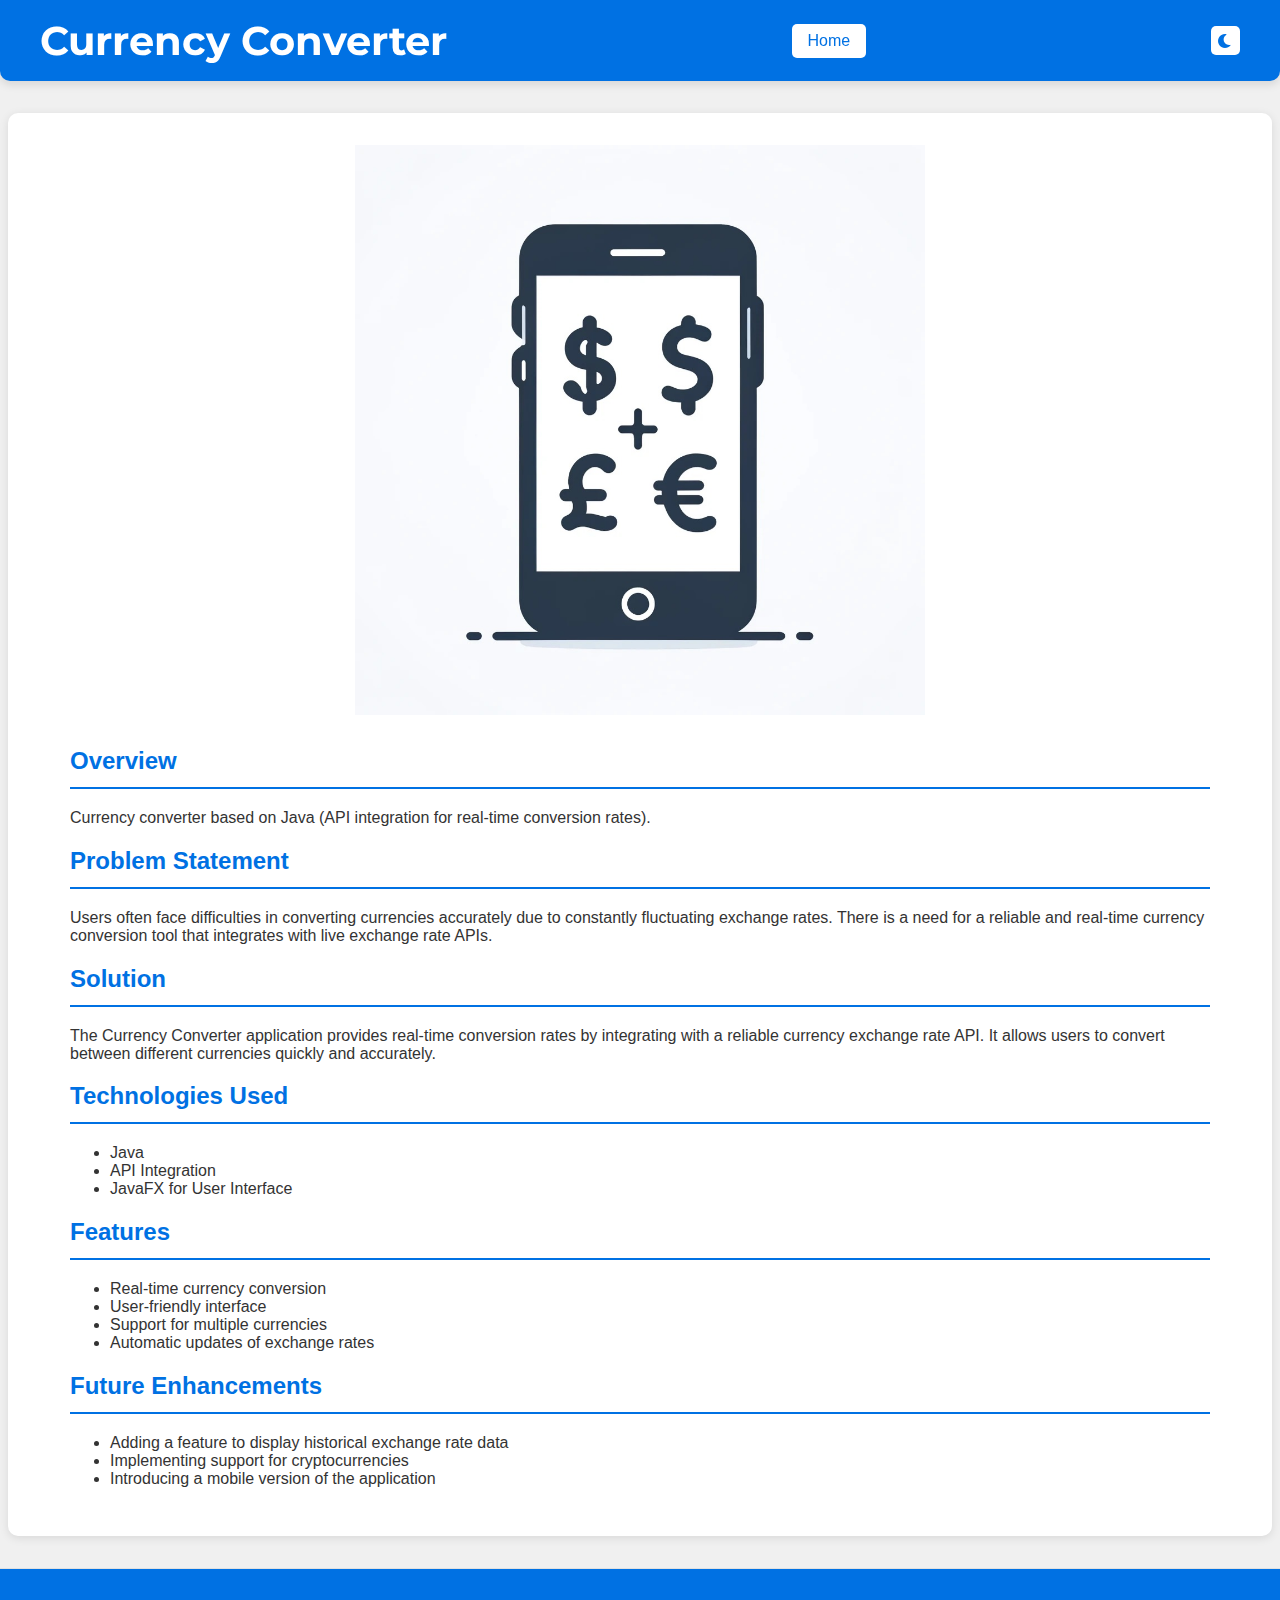
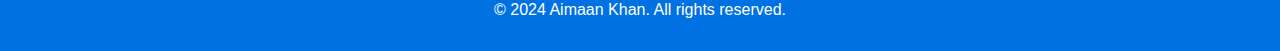
<file: project1.html>
<!DOCTYPE html>
<html lang="en">
<head>
    <meta charset="UTF-8">
    <meta name="viewport" content="width=device-width, initial-scale=1.0">
    <title>Currency Converter</title>
    <link rel="stylesheet" href="project_styles.css">
    <link rel="stylesheet" href="https://cdnjs.cloudflare.com/ajax/libs/font-awesome/6.0.0-beta3/css/all.min.css">
</head>
<body>
    <header>
        <div class="container header-container">
            <h1>Currency Converter</h1>
            <a href="index.html" class="button home-button">Home</a>
            <button id="theme-toggle" class="theme-toggle" onclick="toggleTheme()">
                <i class="fas fa-moon"></i>
            </button>
        </div>
    </header>
    <section>
        <div class="container">
            <img src="media/currency_converter.jpeg" alt="Currency Converter" class="project-icon-small">
            <h2 id="overview">Overview</h2>
            <p>Currency converter based on Java (API integration for real-time conversion rates).</p>

            <h2 id="problem">Problem Statement</h2>
            <p>Users often face difficulties in converting currencies accurately due to constantly fluctuating exchange rates. There is a need for a reliable and real-time currency conversion tool that integrates with live exchange rate APIs.</p>

            <h2 id="solution">Solution</h2>
            <p>The Currency Converter application provides real-time conversion rates by integrating with a reliable currency exchange rate API. It allows users to convert between different currencies quickly and accurately.</p>

            <h2 id="technologies">Technologies Used</h2>
            <ul>
                <li>Java</li>
                <li>API Integration</li>
                <li>JavaFX for User Interface</li>
            </ul>

            <h2 id="features">Features</h2>
            <ul>
                <li>Real-time currency conversion</li>
                <li>User-friendly interface</li>
                <li>Support for multiple currencies</li>
                <li>Automatic updates of exchange rates</li>
            </ul>

            <h2 id="enhancements">Future Enhancements</h2>
            <ul>
                <li>Adding a feature to display historical exchange rate data</li>
                <li>Implementing support for cryptocurrencies</li>
                <li>Introducing a mobile version of the application</li>
            </ul>
        </div>
    </section>
    <footer>
        <div class="container">
            <p>&copy; 2024 Aimaan Khan. All rights reserved.</p>
        </div>
    </footer>
    <script src="scripts.js"></script>
</body>
</html>
</file>
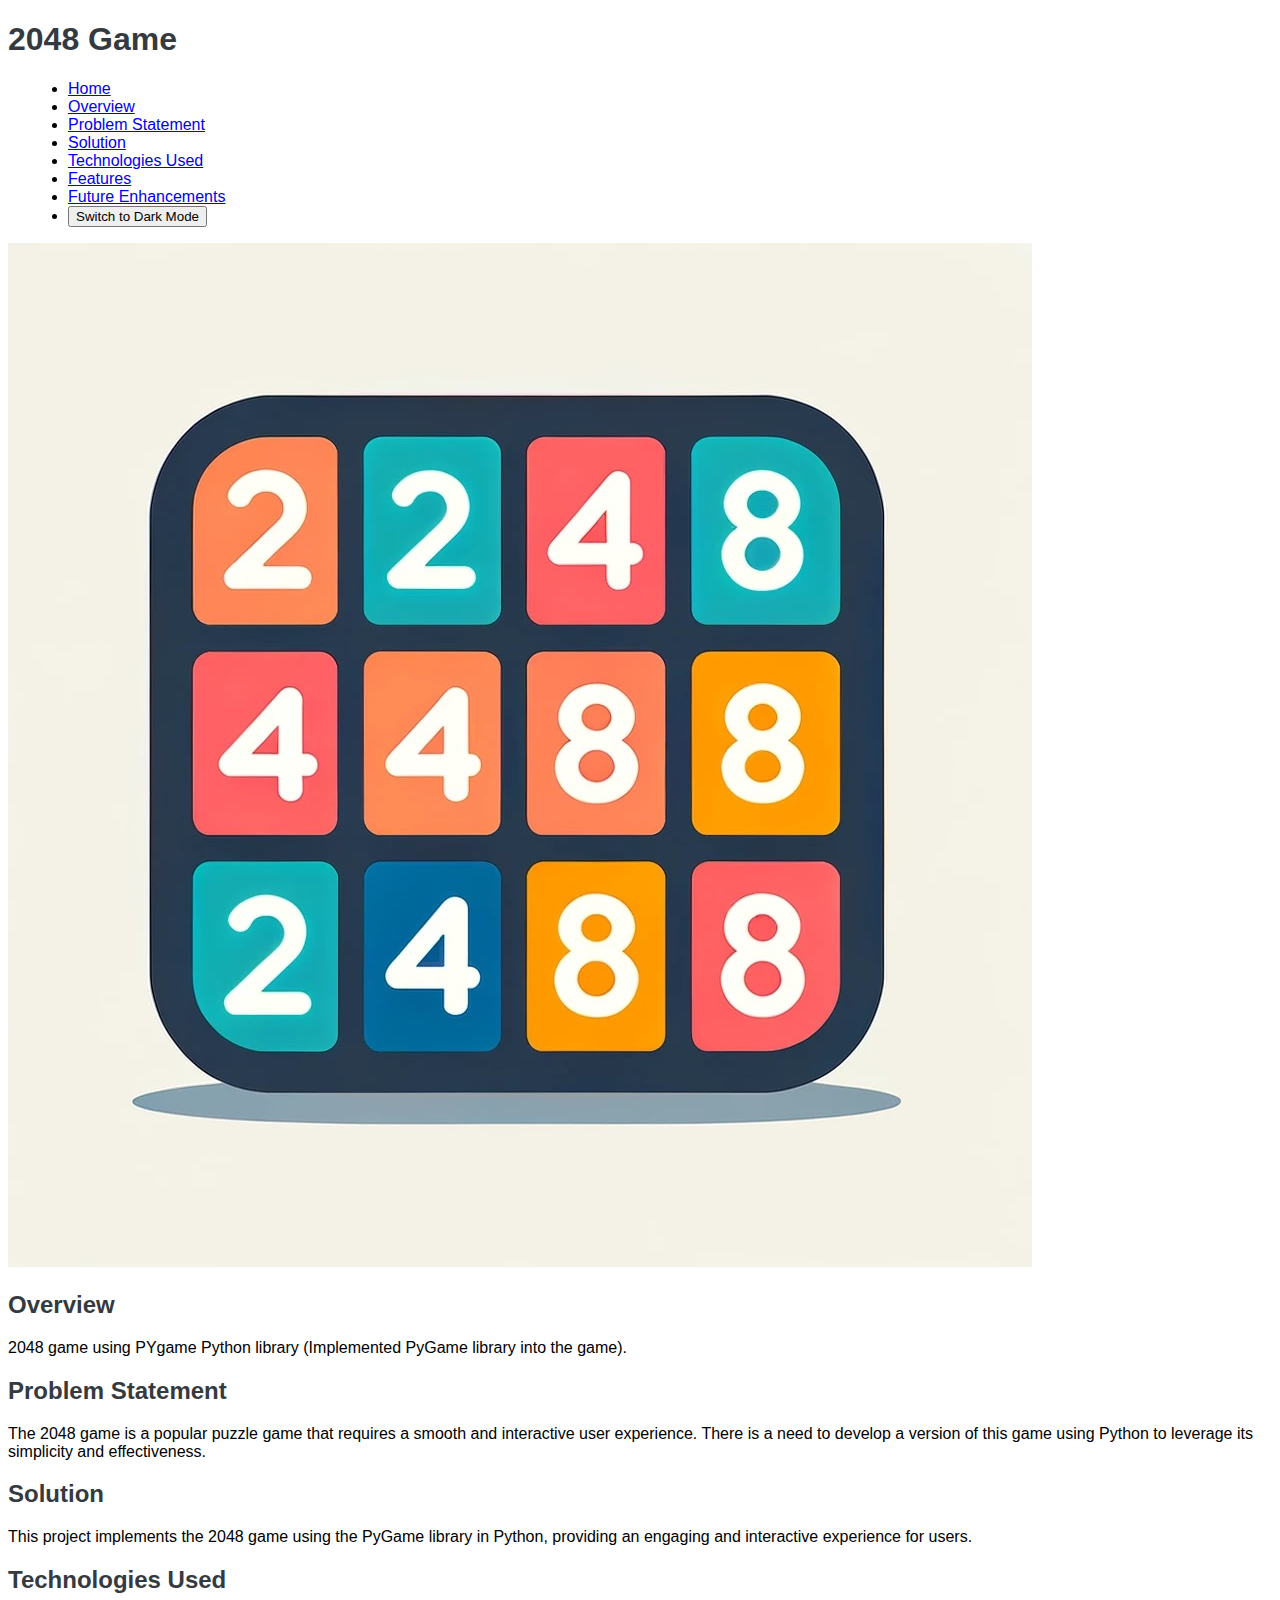
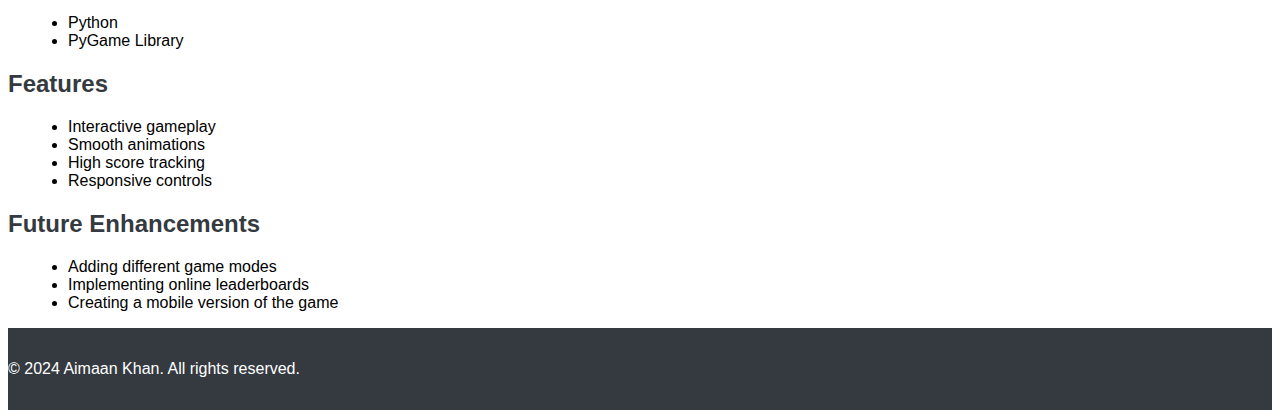
<file: project2.html>
<!DOCTYPE html>
<html lang="en">
<head>
    <meta charset="UTF-8">
    <meta name="viewport" content="width=device-width, initial-scale=1.0">
    <title>2048 Game</title>
    <link rel="stylesheet" href="styles.css">
</head>
<body>
    <header>
        <h1>2048 Game</h1>
        <nav>
            <ul>
                <li><a href="index.html">Home</a></li>
                <li><a href="#overview">Overview</a></li>
                <li><a href="#problem">Problem Statement</a></li>
                <li><a href="#solution">Solution</a></li>
                <li><a href="#technologies">Technologies Used</a></li>
                <li><a href="#features">Features</a></li>
                <li><a href="#enhancements">Future Enhancements</a></li>
                <li><button id="theme-toggle" onclick="toggleTheme()">Switch to Dark Mode</button></li>
            </ul>
        </nav>
    </header>
    <section>
        <img src="media/2048_game.jpeg" alt="2048 Game" class="project-icon">
        <h2 id="overview">Overview</h2>
        <p>2048 game using PYgame Python library (Implemented PyGame library into the game).</p>

        <h2 id="problem">Problem Statement</h2>
        <p>The 2048 game is a popular puzzle game that requires a smooth and interactive user experience. There is a need to develop a version of this game using Python to leverage its simplicity and effectiveness.</p>

        <h2 id="solution">Solution</h2>
        <p>This project implements the 2048 game using the PyGame library in Python, providing an engaging and interactive experience for users.</p>

        <h2 id="technologies">Technologies Used</h2>
        <ul>
            <li>Python</li>
            <li>PyGame Library</li>
        </ul>

        <h2 id="features">Features</h2>
        <ul>
            <li>Interactive gameplay</li>
            <li>Smooth animations</li>
            <li>High score tracking</li>
            <li>Responsive controls</li>
        </ul>

        <h2 id="enhancements">Future Enhancements</h2>
        <ul>
            <li>Adding different game modes</li>
            <li>Implementing online leaderboards</li>
            <li>Creating a mobile version of the game</li>
        </ul>
    </section>
    <footer>
        <p>&copy; 2024 Aimaan Khan. All rights reserved.</p>
    </footer>
    <script src="scripts.js"></script>
</body>
</html>
</file>
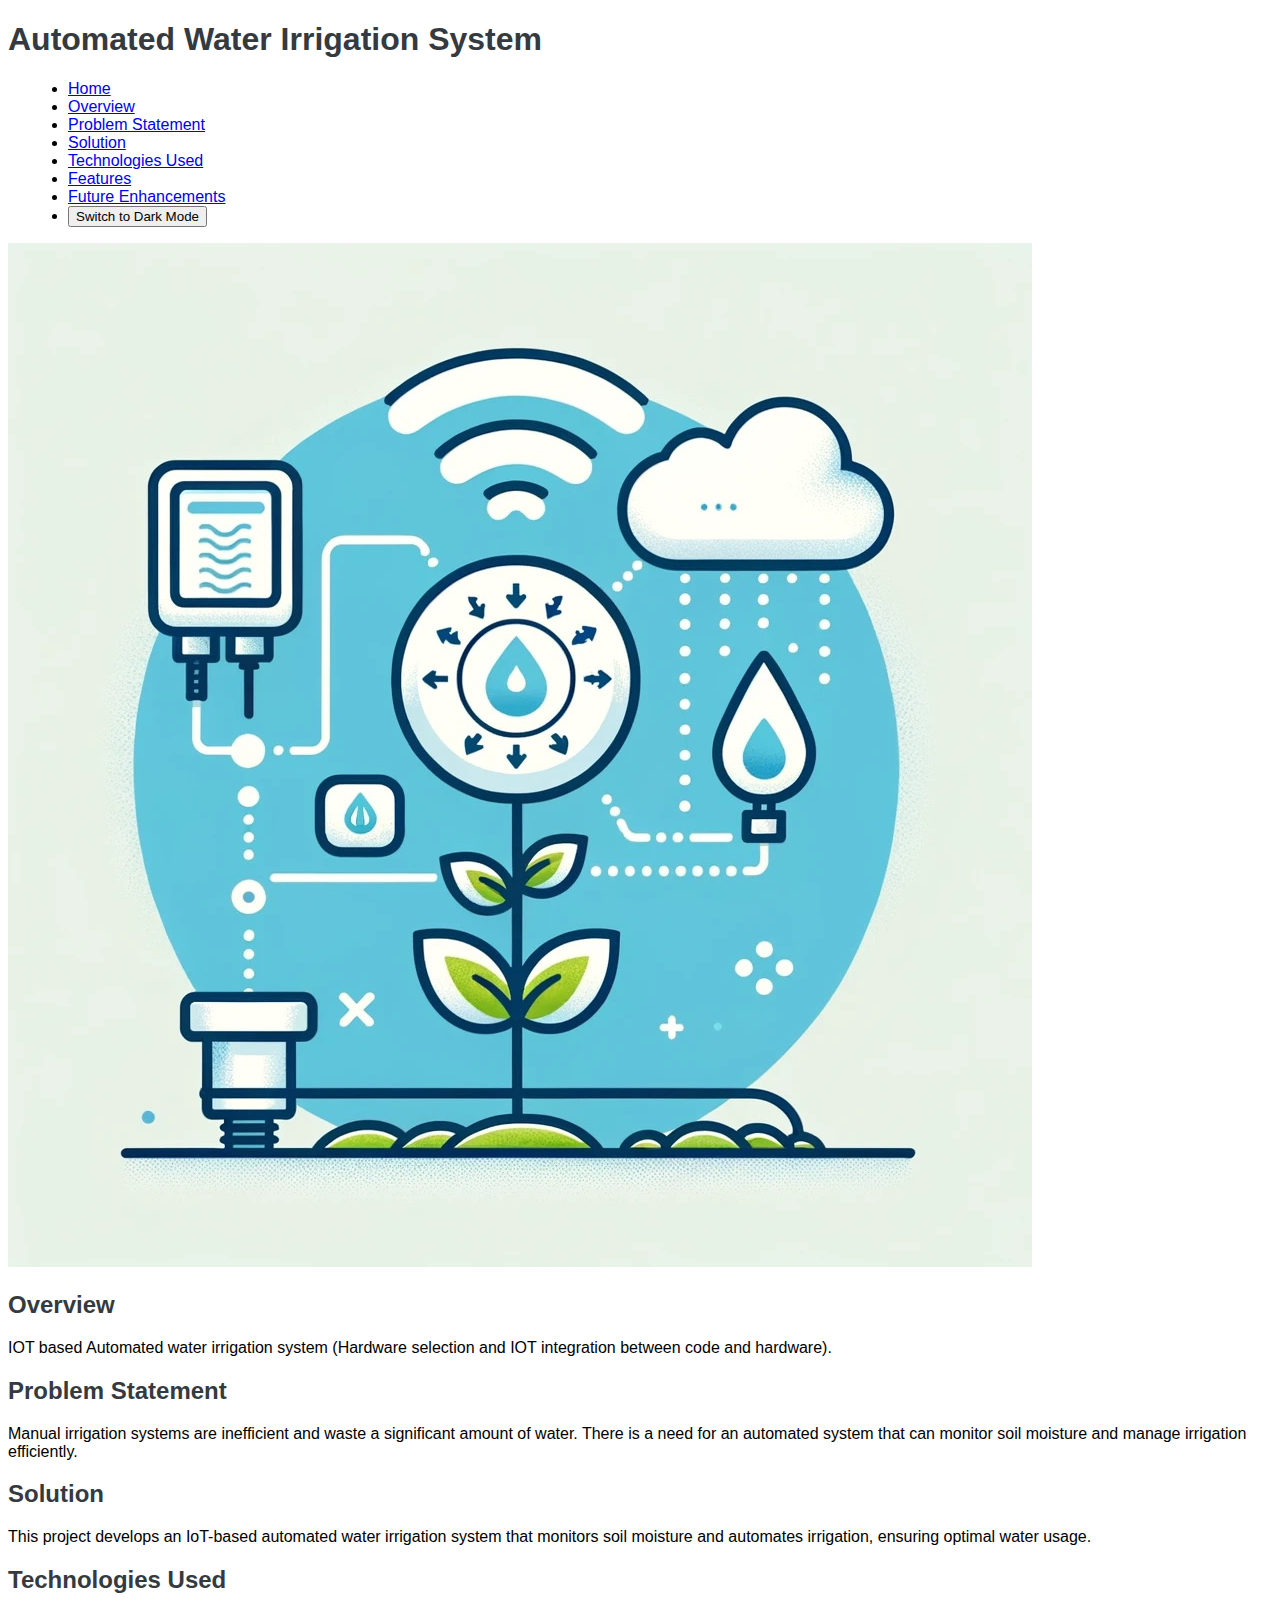
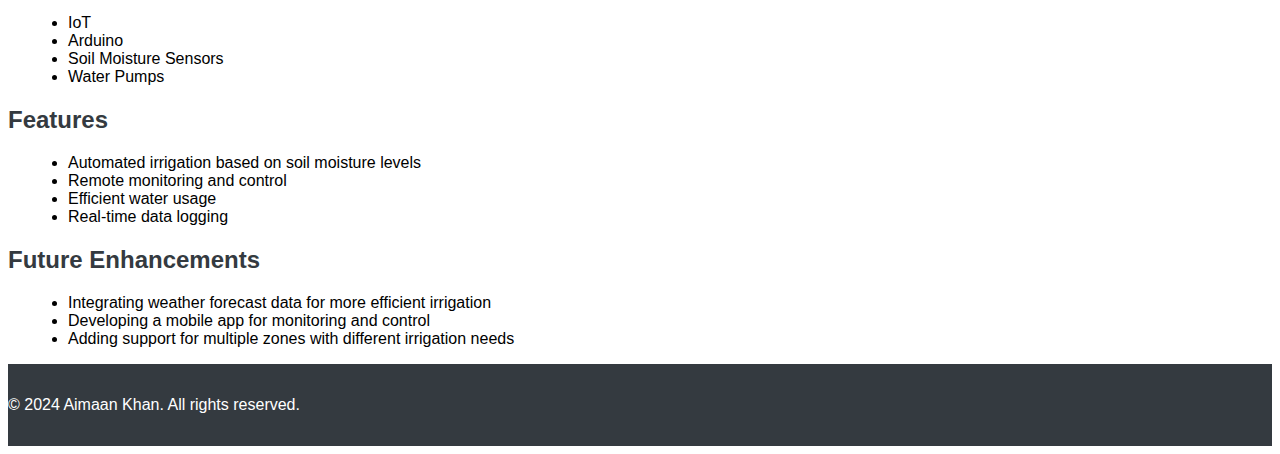
<file: project3.html>
<!DOCTYPE html>
<html lang="en">
<head>
    <meta charset="UTF-8">
    <meta name="viewport" content="width=device-width, initial-scale=1.0">
    <title>Automated Water Irrigation System</title>
    <link rel="stylesheet" href="styles.css">
</head>
<body>
    <header>
        <h1>Automated Water Irrigation System</h1>
        <nav>
            <ul>
                <li><a href="index.html">Home</a></li>
                <li><a href="#overview">Overview</a></li>
                <li><a href="#problem">Problem Statement</a></li>
                <li><a href="#solution">Solution</a></li>
                <li><a href="#technologies">Technologies Used</a></li>
                <li><a href="#features">Features</a></li>
                <li><a href="#enhancements">Future Enhancements</a></li>
                <li><button id="theme-toggle" onclick="toggleTheme()">Switch to Dark Mode</button></li>
            </ul>
        </nav>
    </header>
    <section>
        <img src="media/automated_water_irrigation_system.jpeg" alt="Automated Water Irrigation System" class="project-icon">
        <h2 id="overview">Overview</h2>
        <p>IOT based Automated water irrigation system (Hardware selection and IOT integration between code and hardware).</p>

        <h2 id="problem">Problem Statement</h2>
        <p>Manual irrigation systems are inefficient and waste a significant amount of water. There is a need for an automated system that can monitor soil moisture and manage irrigation efficiently.</p>

        <h2 id="solution">Solution</h2>
        <p>This project develops an IoT-based automated water irrigation system that monitors soil moisture and automates irrigation, ensuring optimal water usage.</p>

        <h2 id="technologies">Technologies Used</h2>
        <ul>
            <li>IoT</li>
            <li>Arduino</li>
            <li>Soil Moisture Sensors</li>
            <li>Water Pumps</li>
        </ul>

        <h2 id="features">Features</h2>
        <ul>
            <li>Automated irrigation based on soil moisture levels</li>
            <li>Remote monitoring and control</li>
            <li>Efficient water usage</li>
            <li>Real-time data logging</li>
        </ul>

        <h2 id="enhancements">Future Enhancements</h2>
        <ul>
            <li>Integrating weather forecast data for more efficient irrigation</li>
            <li>Developing a mobile app for monitoring and control</li>
            <li>Adding support for multiple zones with different irrigation needs</li>
        </ul>
    </section>
    <footer>
        <p>&copy; 2024 Aimaan Khan. All rights reserved.</p>
    </footer>
    <script src="scripts.js"></script>
</body>
</html>
</file>
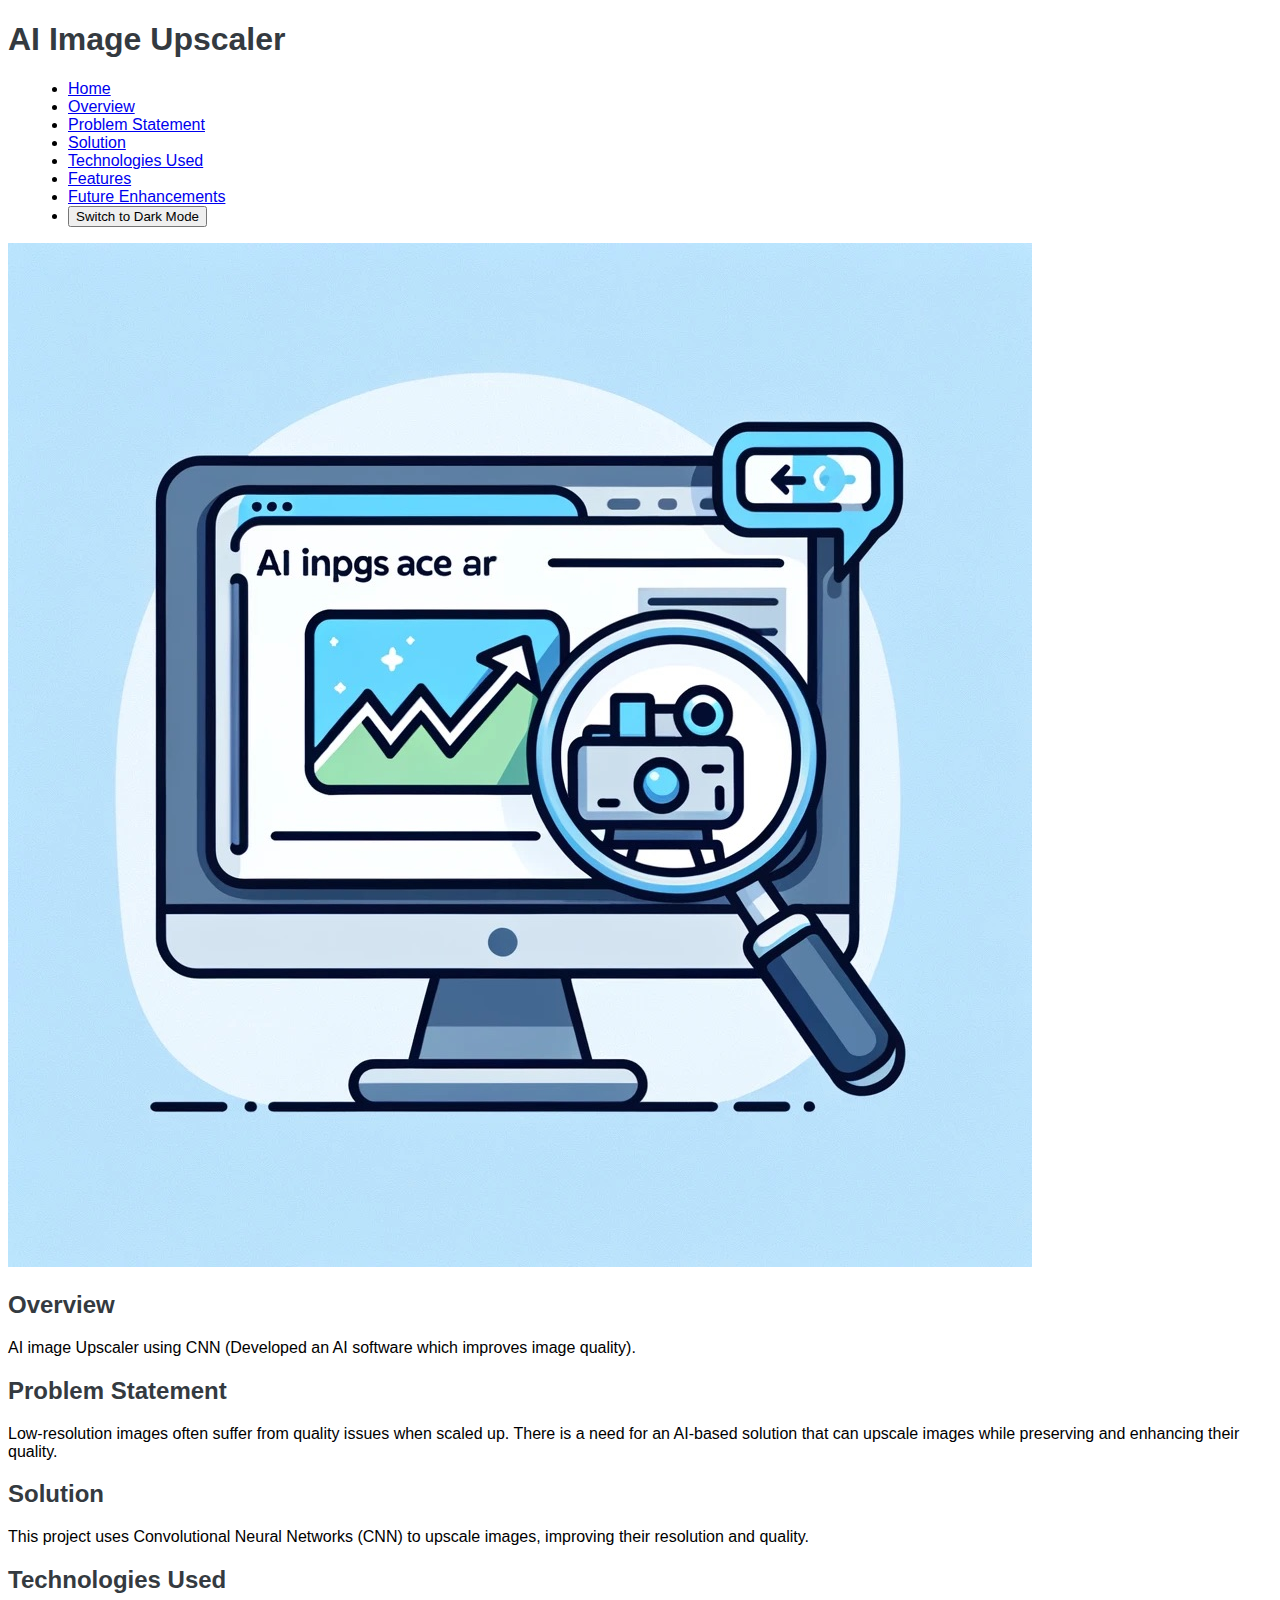
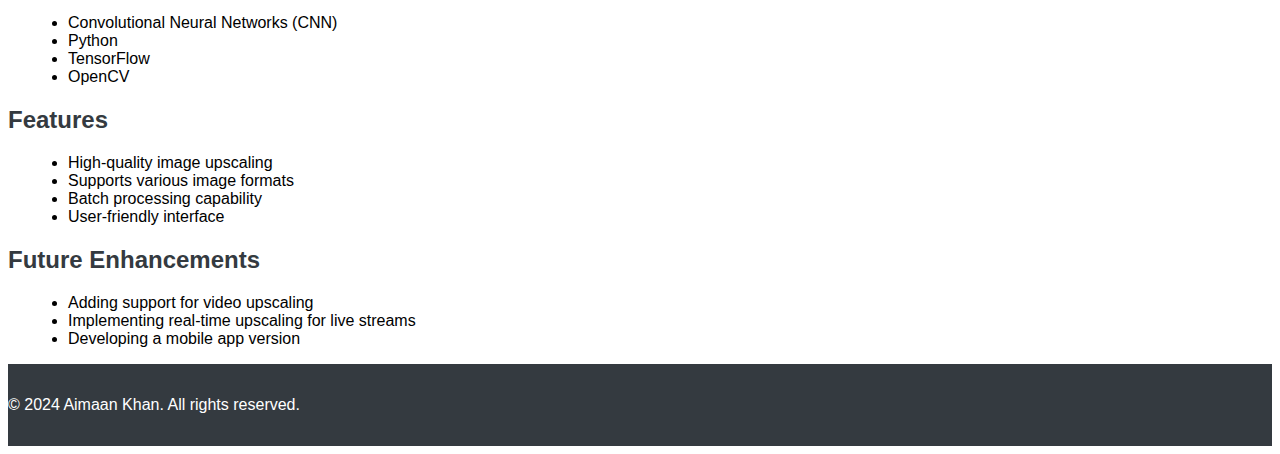
<file: project4.html>
<!DOCTYPE html>
<html lang="en">
<head>
    <meta charset="UTF-8">
    <meta name="viewport" content="width=device-width, initial-scale=1.0">
    <title>AI Image Upscaler</title>
    <link rel="stylesheet" href="styles.css">
</head>
<body>
    <header>
        <h1>AI Image Upscaler</h1>
        <nav>
            <ul>
                <li><a href="index.html">Home</a></li>
                <li><a href="#overview">Overview</a></li>
                <li><a href="#problem">Problem Statement</a></li>
                <li><a href="#solution">Solution</a></li>
                <li><a href="#technologies">Technologies Used</a></li>
                <li><a href="#features">Features</a></li>
                <li><a href="#enhancements">Future Enhancements</a></li>
                <li><button id="theme-toggle" onclick="toggleTheme()">Switch to Dark Mode</button></li>
            </ul>
        </nav>
    </header>
    <section>
        <img src="media/ai_image_upscaler.jpeg" alt="AI Image Upscaler" class="project-icon">
        <h2 id="overview">Overview</h2>
        <p>AI image Upscaler using CNN (Developed an AI software which improves image quality).</p>

        <h2 id="problem">Problem Statement</h2>
        <p>Low-resolution images often suffer from quality issues when scaled up. There is a need for an AI-based solution that can upscale images while preserving and enhancing their quality.</p>

        <h2 id="solution">Solution</h2>
        <p>This project uses Convolutional Neural Networks (CNN) to upscale images, improving their resolution and quality.</p>

        <h2 id="technologies">Technologies Used</h2>
        <ul>
            <li>Convolutional Neural Networks (CNN)</li>
            <li>Python</li>
            <li>TensorFlow</li>
            <li>OpenCV</li>
        </ul>

        <h2 id="features">Features</h2>
        <ul>
            <li>High-quality image upscaling</li>
            <li>Supports various image formats</li>
            <li>Batch processing capability</li>
            <li>User-friendly interface</li>
        </ul>

        <h2 id="enhancements">Future Enhancements</h2>
        <ul>
            <li>Adding support for video upscaling</li>
            <li>Implementing real-time upscaling for live streams</li>
            <li>Developing a mobile app version</li>
        </ul>
    </section>
    <footer>
        <p>&copy; 2024 Aimaan Khan. All rights reserved.</p>
    </footer>
    <script src="scripts.js"></script>
</body>
</html>
</file>
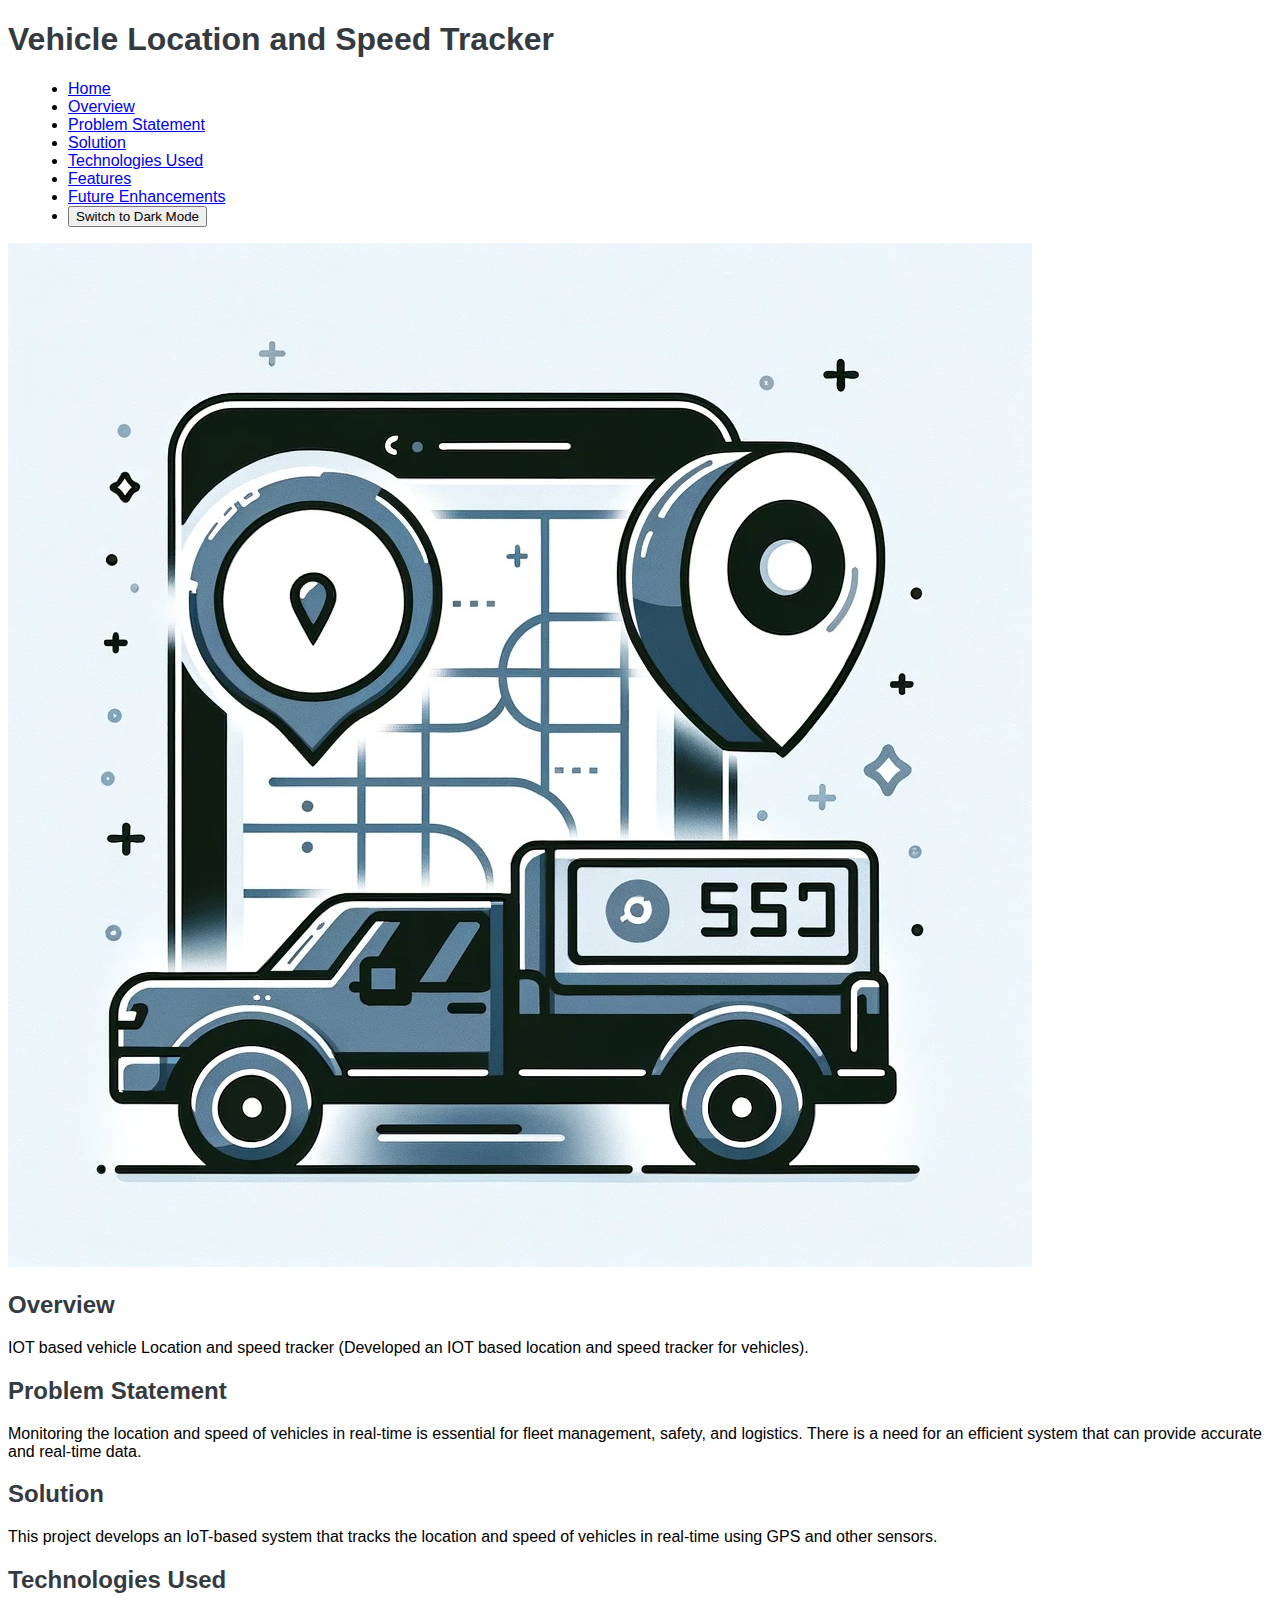
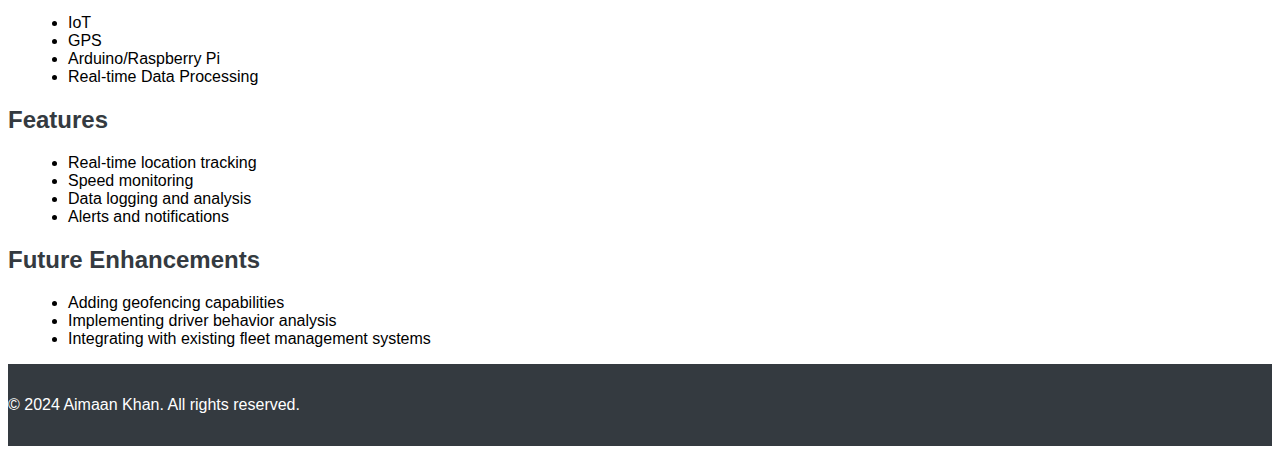
<file: project5.html>
<!DOCTYPE html>
<html lang="en">
<head>
    <meta charset="UTF-8">
    <meta name="viewport" content="width=device-width, initial-scale=1.0">
    <title>Vehicle Location and Speed Tracker</title>
    <link rel="stylesheet" href="styles.css">
</head>
<body>
    <header>
        <h1>Vehicle Location and Speed Tracker</h1>
        <nav>
            <ul>
                <li><a href="index.html">Home</a></li>
                <li><a href="#overview">Overview</a></li>
                <li><a href="#problem">Problem Statement</a></li>
                <li><a href="#solution">Solution</a></li>
                <li><a href="#technologies">Technologies Used</a></li>
                <li><a href="#features">Features</a></li>
                <li><a href="#enhancements">Future Enhancements</a></li>
                <li><button id="theme-toggle" onclick="toggleTheme()">Switch to Dark Mode</button></li>
            </ul>
        </nav>
    </header>
    <section>
        <img src="media/vehicle_location_and_speed_tracker.jpeg" alt="Vehicle Location and Speed Tracker" class="project-icon">
        <h2 id="overview">Overview</h2>
        <p>IOT based vehicle Location and speed tracker (Developed an IOT based location and speed tracker for vehicles).</p>

        <h2 id="problem">Problem Statement</h2>
        <p>Monitoring the location and speed of vehicles in real-time is essential for fleet management, safety, and logistics. There is a need for an efficient system that can provide accurate and real-time data.</p>

        <h2 id="solution">Solution</h2>
        <p>This project develops an IoT-based system that tracks the location and speed of vehicles in real-time using GPS and other sensors.</p>

        <h2 id="technologies">Technologies Used</h2>
        <ul>
            <li>IoT</li>
            <li>GPS</li>
            <li>Arduino/Raspberry Pi</li>
            <li>Real-time Data Processing</li>
        </ul>

        <h2 id="features">Features</h2>
        <ul>
            <li>Real-time location tracking</li>
            <li>Speed monitoring</li>
            <li>Data logging and analysis</li>
            <li>Alerts and notifications</li>
        </ul>

        <h2 id="enhancements">Future Enhancements</h2>
        <ul>
            <li>Adding geofencing capabilities</li>
            <li>Implementing driver behavior analysis</li>
            <li>Integrating with existing fleet management systems</li>
        </ul>
    </section>
    <footer>
        <p>&copy; 2024 Aimaan Khan. All rights reserved.</p>
    </footer>
    <script src="scripts.js"></script>
</body>
</html>
</file>
<file: styles.css>
body {
  font-family: Arial, sans-serif;
}

.logo {
  width: 50px;
  height: auto;
}

.jumbotron {
  background-color: #343a40;
  color: white;
  padding: 5rem 1rem;
}

h1, h2, h3 {
  color: #343a40;
}

.container {
  margin-top: 2rem;
}

ul {
  list-style-type: disc;
  margin-left: 20px;
}

footer {
  background-color: #343a40;
  color: white;
  padding: 1rem 0;
}

.navbar-nav .nav-link {
  color: white !important;
}

.navbar-nav .nav-link:hover {
  color: #ffc107 !important;
}

.address {
  line-height: 1.6;
}
</file>
<file: project_styles.css>
/* Import Google Font and Font Awesome */
@import url('https://fonts.googleapis.com/css2?family=Montserrat:wght@700&display=swap');
@import url('https://cdnjs.cloudflare.com/ajax/libs/font-awesome/6.0.0-beta3/css/all.min.css');

/* General Styles */
body {
    font-family: -apple-system, BlinkMacSystemFont, "Segoe UI", Roboto, "Helvetica Neue", Arial, sans-serif;
    margin: 0;
    padding: 0;
    background-color: var(--background-color, #f0f0f0);
    color: var(--text-color, #333);
    transition: background-color 0.3s, color 0.3s;
}

.container {
    width: 95%;
    max-width: 1200px;
    margin: 0 auto;
}

/* Header Styles */
header {
    background-color: var(--header-background-color, #0071e3);
    color: var(--header-text-color, white);
    text-align: center;
    padding: 1em 0;
    border-radius: 0 0 10px 10px;
    box-shadow: 0 4px 8px rgba(0, 0, 0, 0.1);
    position: sticky;
    top: 0;
    z-index: 1000;
}

header .container {
    display: flex;
    justify-content: space-between;
    align-items: center;
}

header h1 {
    margin: 0;
    font-size: 2.5em;
    font-family: 'Montserrat', sans-serif;
}

header .button {
    padding: 0.5em 1em;
    background-color: #fff;
    color: #0071e3;
    text-decoration: none;
    border-radius: 5px;
    transition: background-color 0.3s;
    display: flex;
    align-items: center;
}

header .button:hover {
    background-color: #005bb5;
    color: #fff;
}

header .theme-toggle {
    background-color: #fff;
    color: #0071e3;
    border-radius: 5px;
    padding: 0.5em;
    border: none;
    cursor: pointer;
    transition: background-color 0.3s;
    display: flex;
    align-items: center;
}

header .theme-toggle:hover {
    background-color: #005bb5;
    color: #fff;
}

header .theme-toggle i {
    font-size: 1.2em;
}

/* Section Styles */
section {
    padding: 2em;
    margin: 2em auto;
    max-width: 1200px;
    background-color: var(--section-background-color, #fff);
    color: var(--section-text-color, #333);
    border-radius: 10px;
    box-shadow: 0 2px 10px rgba(0, 0, 0, 0.1);
    transition: transform 0.3s;
}

section:hover {
    transform: scale(1.01);
}

h2 {
    border-bottom: 2px solid #0071e3;
    padding-bottom: 0.5em;
    color: #0071e3;
}

a {
    color: #0071e3;
    transition: color 0.3s;
}

a:hover {
    text-decoration: underline;
    color: #005bb5;
}

img.project-icon-small {
    width: 50%;
    height: auto;
    display: block;
    margin: 0 auto 2em;
}

/* Footer Styles */
footer {
    text-align: center;
    padding: 1em 0;
    background-color: var(--footer-background-color, #0071e3);
    color: var(--footer-text-color, white);
    border-top: 1px solid #e0e0e0;
}
</file>
